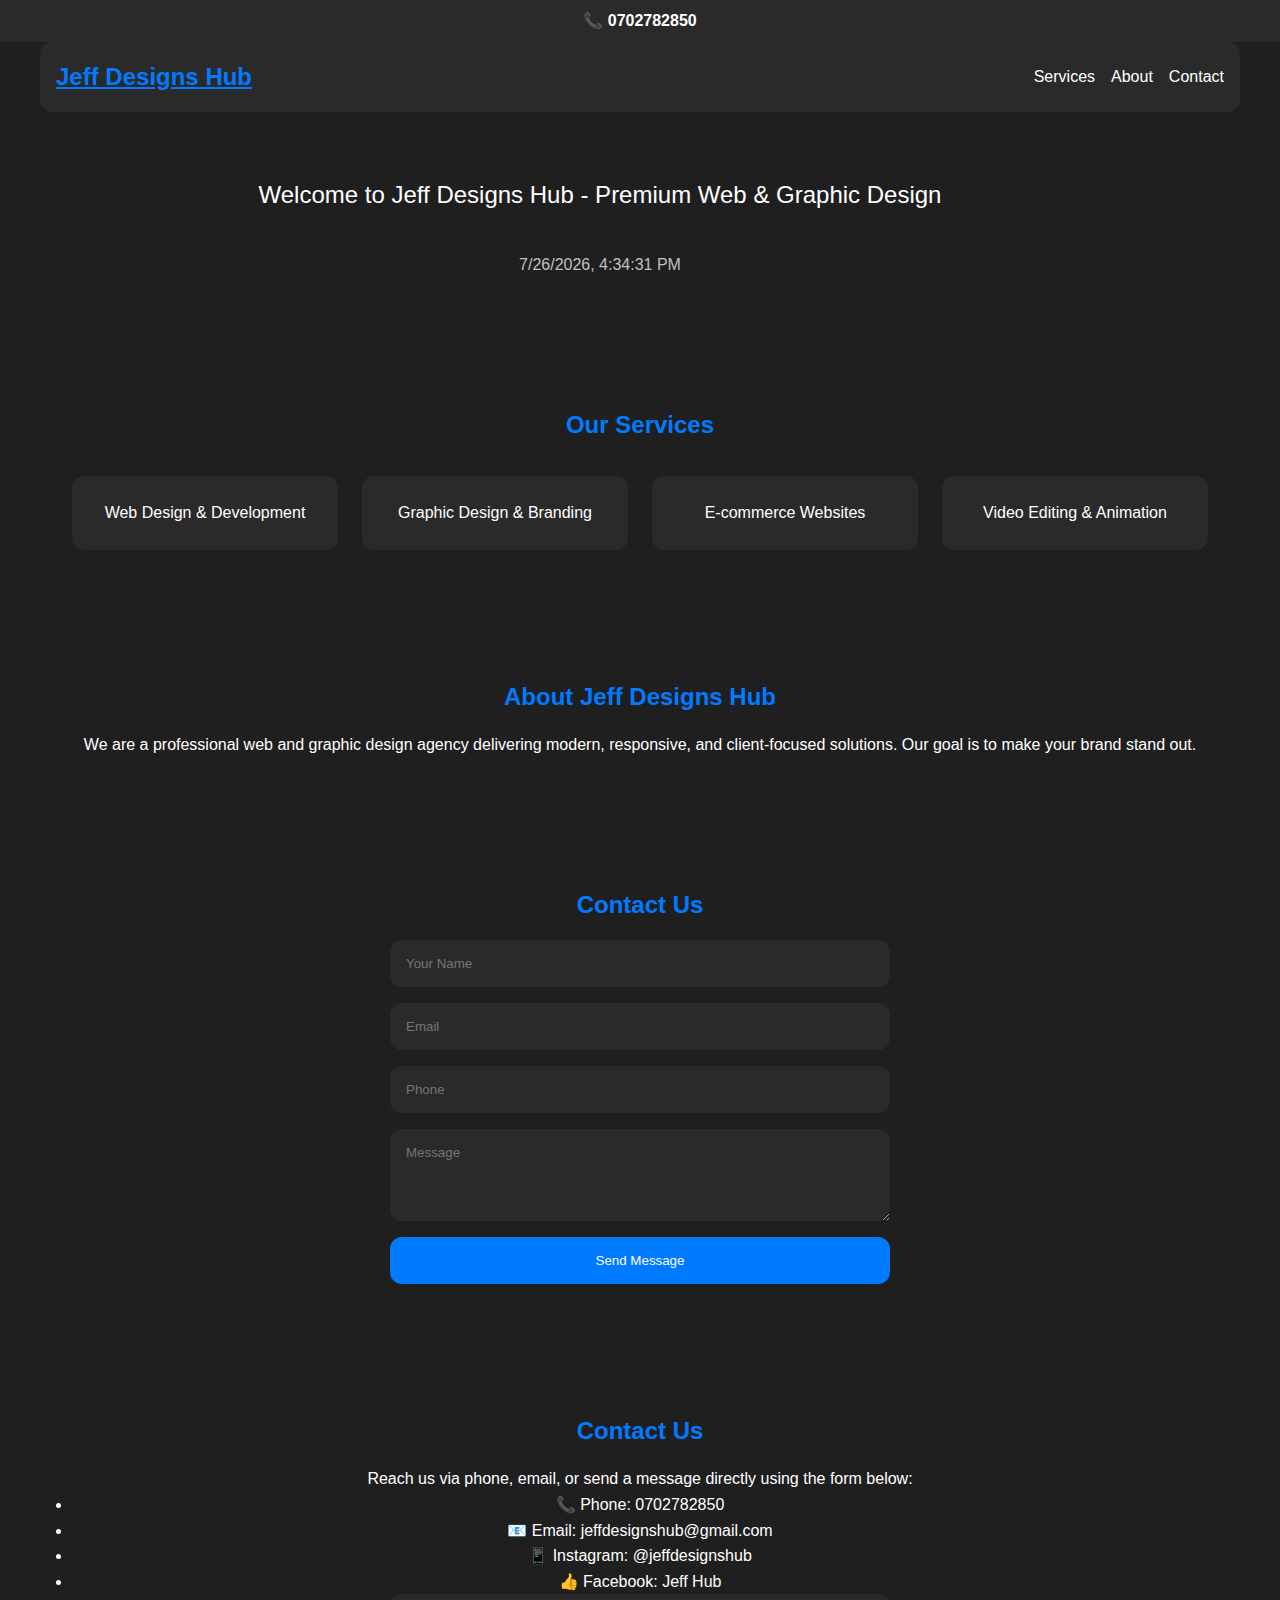
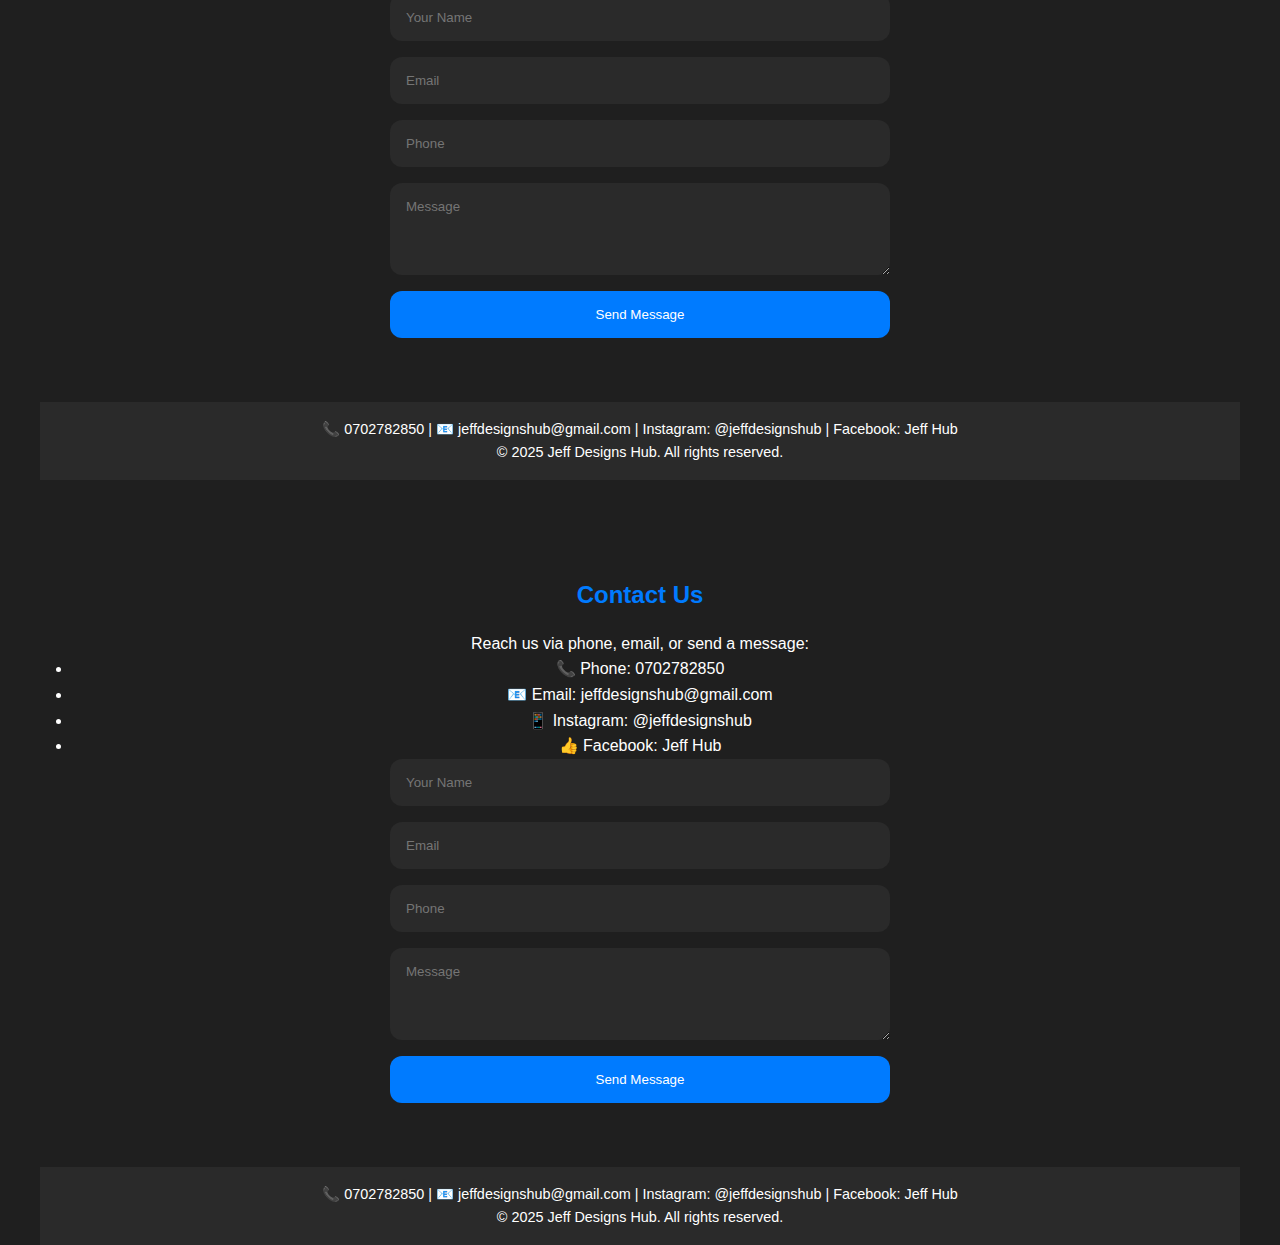
<file: index.html>
<!DOCTYPE html>
<html lang="en">
<head>
  <meta charset="UTF-8">
  <meta name="viewport" content="width=device-width, initial-scale=1.0">
  <title>Jeff Designs Hub</title>
  <link rel="stylesheet" href="style.css">
</head>
<body>

  <!-- ===================== -->
  <!-- SCROLLING TICKER -->
  <!-- ===================== -->
  <div class="ticker-container">
    <div class="ticker-slide" id="tickerSlide">📞 0702782850</div>
  </div>

  <!-- ===================== -->
  <!-- NAVBAR -->
  <!-- ===================== -->
  <header class="nav-wrap">
    <nav class="nav container">
      <a class="brand" href="#">Jeff Designs Hub</a>
      <ul class="nav-links">
        <li><a href="#services">Services</a></li>
        <li><a href="#about">About</a></li>
        <li><a href="#contact">Contact</a></li>
      </ul>
    </nav>
  </header>

  <!-- ===================== -->
  <!-- HERO / SLIDES -->
  <!-- ===================== -->
  <section class="hero container">
    <div class="slides-container" id="slidesContainer">
      <div class="slide active">Welcome to Jeff Designs Hub - Premium Web & Graphic Design</div>
      <div class="slide">We Build Responsive Websites That Clients Love</div>
      <div class="slide">Graphic Design, Branding & Animation Services Available</div>
      <div class="slide">Contact Us Today and Grow Your Business</div>
    </div>
    <div class="date-time" id="dateTime"></div>
  </section>

  <!-- ===================== -->
  <!-- SERVICES -->
  <!-- ===================== -->
  <section id="services" class="services container">
    <h2>Our Services</h2>
    <div class="services-grid">
      <div class="service-card">Web Design & Development</div>
      <div class="service-card">Graphic Design & Branding</div>
      <div class="service-card">E-commerce Websites</div>
      <div class="service-card">Video Editing & Animation</div>
    </div>
  </section>

  <!-- ===================== -->
  <!-- ABOUT -->
  <!-- ===================== -->
  <section id="about" class="about container">
    <h2>About Jeff Designs Hub</h2>
    <p>We are a professional web and graphic design agency delivering modern, responsive, and client-focused solutions. Our goal is to make your brand stand out.</p>
  </section>

  <!-- ===================== -->
  <!-- CONTACT -->
  <!-- ===================== -->
  <section id="contact" class="contact container">
    <h2>Contact Us</h2>
    <form class="contact-form">
      <input type="text" placeholder="Your Name" required>
      <input type="email" placeholder="Email" required>
      <input type="tel" placeholder="Phone">
      <textarea placeholder="Message" rows="4"></textarea>
      <button type="submit">Send Message</button>
    </form>
  </section>

  <script src="script.js"></script>
</body>
</html>
<section id="contact" class="contact container">
  <h2>Contact Us</h2>
  <p>Reach us via phone, email, or send a message directly using the form below:</p>
  <ul>
    <li>📞 Phone: 0702782850</li>
    <li>📧 Email: jeffdesignshub@gmail.com</li>
    <li>📱 Instagram: @jeffdesignshub</li>
    <li>👍 Facebook: Jeff Hub</li>
  </ul>
  <form class="contact-form">
    <input type="text" placeholder="Your Name" required>
    <input type="email" placeholder="Email" required>
    <input type="tel" placeholder="Phone">
    <textarea placeholder="Message" rows="4"></textarea>
    <button type="submit">Send Message</button>
  </form>
</section>

<footer class="footer container">
  <p>📞 0702782850 | 📧 jeffdesignshub@gmail.com | Instagram: @jeffdesignshub | Facebook: Jeff Hub</p>
  <p>&copy; 2025 Jeff Designs Hub. All rights reserved.</p>
</footer>

<section id="contact" class="contact container">
  <h2>Contact Us</h2>
  <p>Reach us via phone, email, or send a message:</p>
  <ul>
    <li>📞 Phone: 0702782850</li>
    <li>📧 Email: jeffdesignshub@gmail.com</li>
    <li>📱 Instagram: @jeffdesignshub</li>
    <li>👍 Facebook: Jeff Hub</li>
  </ul>
  <form class="contact-form">
    <input type="text" placeholder="Your Name" required>
    <input type="email" placeholder="Email" required>
    <input type="tel" placeholder="Phone">
    <textarea placeholder="Message" rows="4"></textarea>
    <button type="submit">Send Message</button>
  </form>
</section>

<footer class="footer container">
  <p>📞 0702782850 | 📧 jeffdesignshub@gmail.com | Instagram: @jeffdesignshub | Facebook: Jeff Hub</p>
  <p>&copy; 2025 Jeff Designs Hub. All rights reserved.</p>
</footer>
</file>
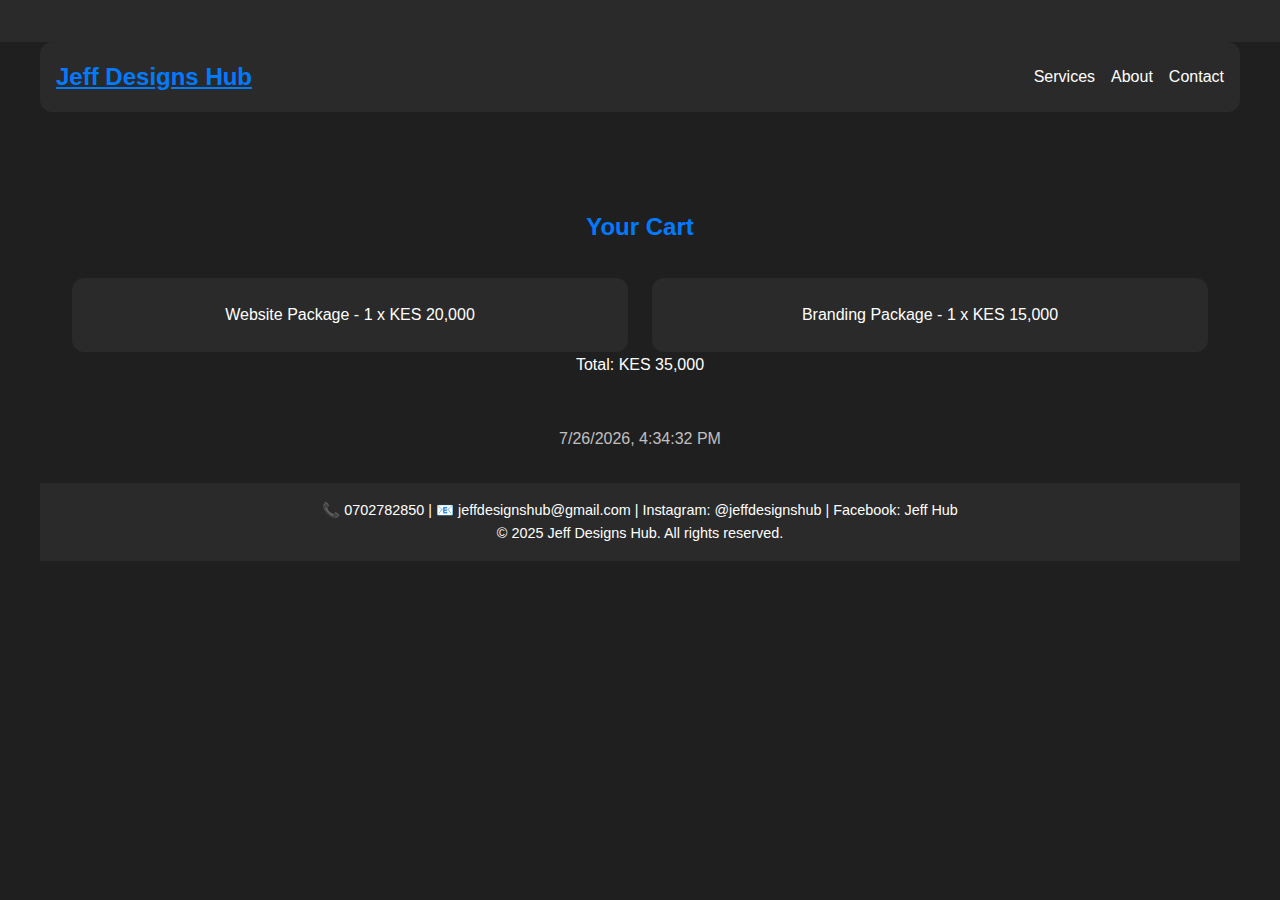
<file: cart.html>
<!DOCTYPE html>
<html lang="en">
<head>
  <meta charset="UTF-8">
  <meta name="viewport" content="width=device-width, initial-scale=1.0">
  <title>Cart - Jeff Designs Hub</title>
  <link rel="stylesheet" href="style.css">
</head>
<body>

  <!-- TICKER -->
  <div class="ticker-container">
    <div class="ticker-slide" id="tickerSlide"></div>
  </div>

  <!-- NAVBAR -->
  <header class="nav-wrap">
    <nav class="nav container">
      <a class="brand" href="index.html">Jeff Designs Hub</a>
      <ul class="nav-links">
        <li><a href="index.html#services">Services</a></li>
        <li><a href="index.html#about">About</a></li>
        <li><a href="index.html#contact">Contact</a></li>
      </ul>
    </nav>
  </header>

  <!-- CART -->
  <section class="services container">
    <h2>Your Cart</h2>
    <div class="services-grid">
      <div class="service-card">Website Package - 1 x KES 20,000</div>
      <div class="service-card">Branding Package - 1 x KES 15,000</div>
    </div>
    <p>Total: KES 35,000</p>
  </section>

  <!-- DATE & TIME -->
  <div class="date-time" id="dateTime"></div>

  <!-- FOOTER -->
  <footer class="footer container">
    <p>📞 0702782850 | 📧 jeffdesignshub@gmail.com | Instagram: @jeffdesignshub | Facebook: Jeff Hub</p>
    <p>&copy; 2025 Jeff Designs Hub. All rights reserved.</p>
  </footer>

  <script src="script.js"></script>
</body>
</html>
</file>
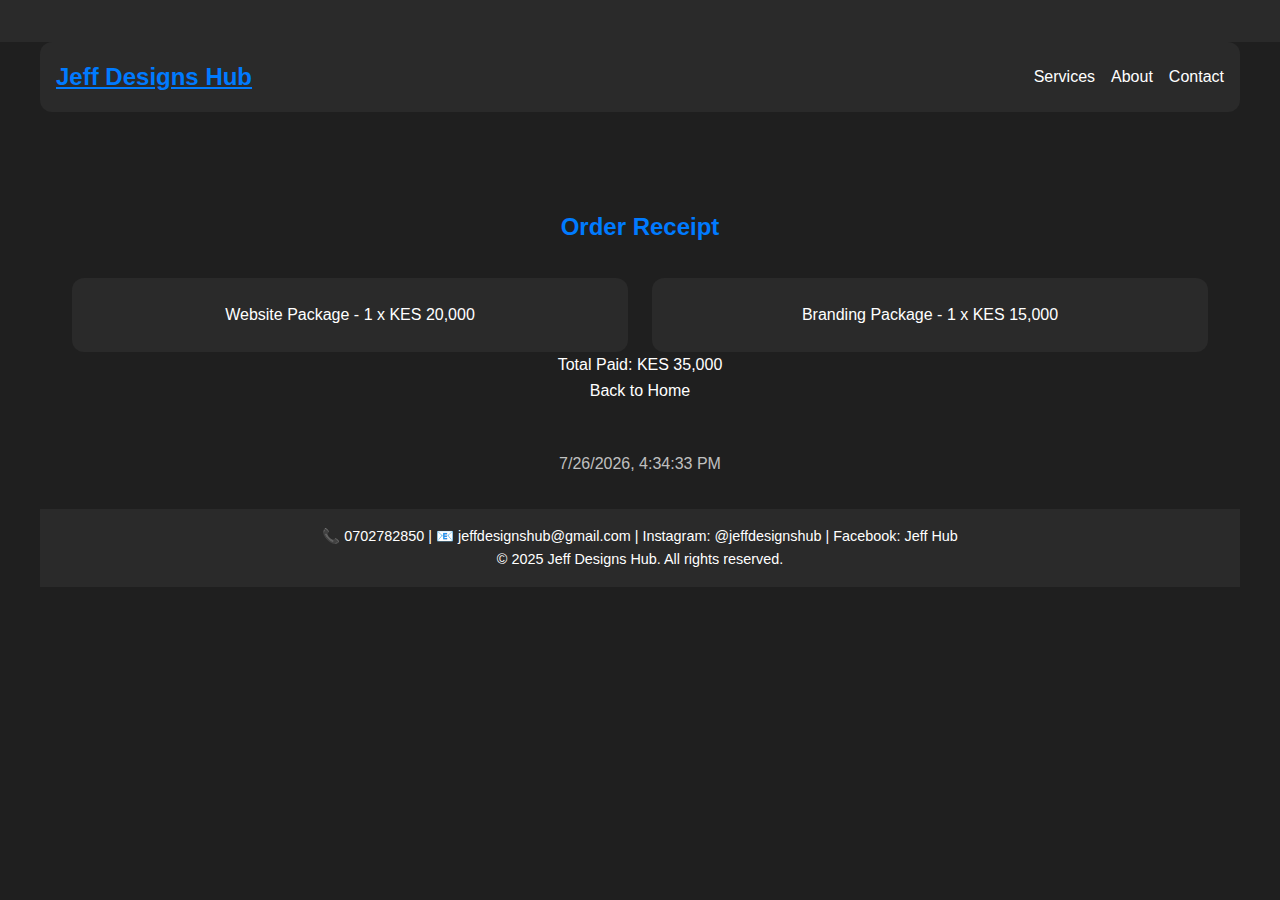
<file: order-receipt.html>
<!DOCTYPE html>
<html lang="en">
<head>
  <meta charset="UTF-8">
  <meta name="viewport" content="width=device-width, initial-scale=1.0">
  <title>Order Receipt - Jeff Designs Hub</title>
  <link rel="stylesheet" href="style.css">
</head>
<body>

  <!-- TICKER -->
  <div class="ticker-container">
    <div class="ticker-slide" id="tickerSlide"></div>
  </div>

  <!-- NAVBAR -->
  <header class="nav-wrap">
    <nav class="nav container">
      <a class="brand" href="index.html">Jeff Designs Hub</a>
      <ul class="nav-links">
        <li><a href="index.html#services">Services</a></li>
        <li><a href="index.html#about">About</a></li>
        <li><a href="index.html#contact">Contact</a></li>
      </ul>
    </nav>
  </header>

  <!-- ORDER RECEIPT -->
  <section class="services container">
    <h2>Order Receipt</h2>
    <div class="services-grid">
      <div class="service-card">Website Package - 1 x KES 20,000</div>
      <div class="service-card">Branding Package - 1 x KES 15,000</div>
    </div>
    <p>Total Paid: KES 35,000</p>
    <a href="index.html" style="color:var(--accent2);text-decoration:none;">Back to Home</a>
  </section>

  <!-- DATE & TIME -->
  <div class="date-time" id="dateTime"></div>

  <!-- FOOTER -->
  <footer class="footer container">
    <p>📞 0702782850 | 📧 jeffdesignshub@gmail.com | Instagram: @jeffdesignshub | Facebook: Jeff Hub</p>
    <p>&copy; 2025 Jeff Designs Hub. All rights reserved.</p>
  </footer>

  <script src="script.js"></script>
</body>
</html>
</file>
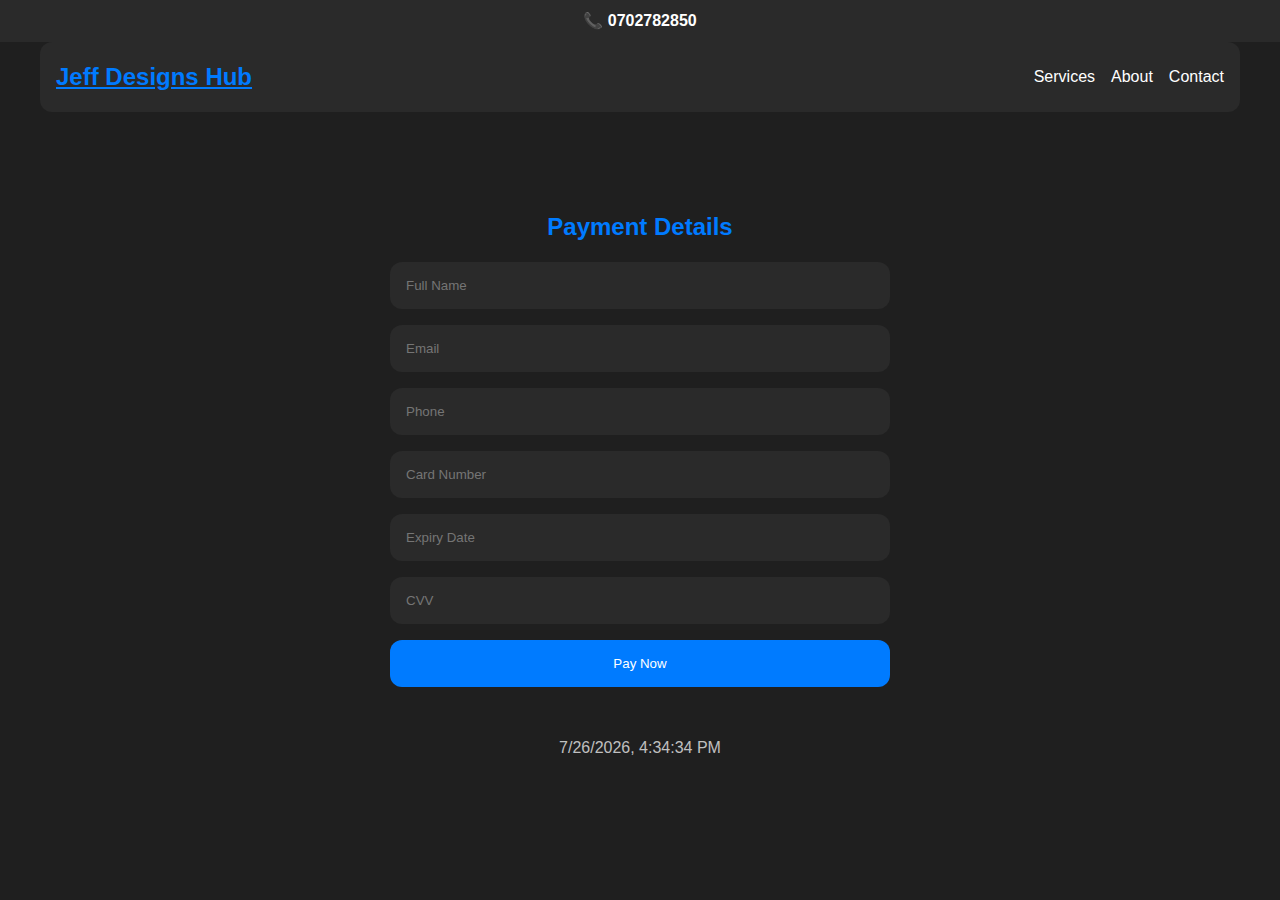
<file: payment.html>
<!DOCTYPE html>
<html lang="en">
<head>
  <meta charset="UTF-8">
  <meta name="viewport" content="width=device-width, initial-scale=1.0">
  <title>Payment - Jeff Designs Hub</title>
  <link rel="stylesheet" href="style.css">
</head>
<body>

  <!-- TICKER -->
  <div class="ticker-container">
    <div class="ticker-slide" id="tickerSlide">📞 0702782850</div>
  </div>

  <!-- NAVBAR -->
  <header class="nav-wrap">
    <nav class="nav container">
      <a class="brand" href="index.html">Jeff Designs Hub</a>
      <ul class="nav-links">
        <li><a href="index.html#services">Services</a></li>
        <li><a href="index.html#about">About</a></li>
        <li><a href="index.html#contact">Contact</a></li>
      </ul>
    </nav>
  </header>

  <!-- PAYMENT FORM -->
  <section class="contact container">
    <h2>Payment Details</h2>
    <form class="contact-form">
      <input type="text" placeholder="Full Name" required>
      <input type="email" placeholder="Email" required>
      <input type="tel" placeholder="Phone" required>
      <input type="text" placeholder="Card Number" required>
      <input type="text" placeholder="Expiry Date" required>
      <input type="text" placeholder="CVV" required>
      <button type="submit">Pay Now</button>
    </form>
  </section>

  <!-- DATE & TIME -->
  <div class="date-time" id="dateTime"></div>

  <script src="script.js"></script>
</body>
</html>
</file>
<file: style.css>
/* ---------------------- */
/* COLORS & RESET */
/* ---------------------- */
:root{
  --bg: #1f1f1f;        /* dark grey */
  --card: #2a2a2a;      /* slightly lighter dark grey */
  --accent: #007bff;    /* blue */
  --text: #ffffff;       /* white */
  --muted: #c0c0c0;      /* light grey */
  --radius: 12px;
}
*{margin:0;padding:0;box-sizing:border-box;font-family:Arial,sans-serif;}
body{background:var(--bg);color:var(--text);line-height:1.6;}
.container{max-width:1200px;margin:0 auto;padding:2rem;}

/* ---------------------- */
/* SCROLLING TICKER */
/* ---------------------- */
.ticker-container{
  background:var(--card);
  overflow:hidden;
  padding:.5rem 0;
  text-align:center;
  font-weight:bold;
}
.ticker-slide{
  display:inline-block;
  animation: tickerMove 12s linear infinite;
}
@keyframes tickerMove{
  0%{transform:translateX(100%);}
  100%{transform:translateX(-100%);}
}

/* ---------------------- */
/* NAVBAR */
/* ---------------------- */
.nav{display:flex;justify-content:space-between;align-items:center;padding:1rem;background:var(--card);border-radius:var(--radius);margin-bottom:2rem;}
.nav-links{display:flex;gap:1rem;list-style:none;}
.nav-links a{color:var(--text);text-decoration:none;transition:.3s;}
.nav-links a:hover{color:var(--accent);}
.brand{font-weight:bold;font-size:1.5rem;color:var(--accent);}

/* ---------------------- */
/* HERO / SLIDES */
/* ---------------------- */
.hero{margin:2rem 0;text-align:center;position:relative;}
.slides-container{overflow:hidden;position:relative;height:60px;}
.slide{
  position:absolute;
  width:100%;
  opacity:0;
  transform:translateY(20px);
  transition:all 0.7s ease-in-out;
  font-size:1.5rem;
}
.slide.active{
  opacity:1;
  transform:translateY(0);
}
.date-time{
  margin-top:1rem;
  font-size:1rem;
  color:var(--muted);
}

/* ---------------------- */
/* SERVICES */
/* ---------------------- */
.services{margin-top:4rem;text-align:center;}
.services h2{margin-bottom:2rem;color:var(--accent);}
.services-grid{display:grid;grid-template-columns:repeat(auto-fit,minmax(200px,1fr));gap:1.5rem;}
.service-card{background:var(--card);padding:1.5rem;border-radius:var(--radius);transition:transform .3s;cursor:pointer;}
.service-card:hover{transform:translateY(-10px);background:var(--accent);color:var(--text);}

/* ---------------------- */
/* ABOUT */
/* ---------------------- */
.about{margin-top:4rem;text-align:center;}
.about h2{margin-bottom:1rem;color:var(--accent);}

/* ---------------------- */
/* CONTACT FORM */
/* ---------------------- */
.contact{margin-top:4rem;text-align:center;}
.contact h2{margin-bottom:1rem;color:var(--accent);}
.contact-form{display:flex;flex-direction:column;gap:1rem;max-width:500px;margin:0 auto;}
.contact-form input,.contact-form textarea{padding:1rem;border-radius:var(--radius);border:none;background:#2a2a2a;color:white;}
.contact-form button{padding:1rem;border-radius:var(--radius);border:none;background:var(--accent);color:white;cursor:pointer;transition:.3s;}
.contact-form button:hover{background:#0056b3;}

/* ---------------------- */
/* RESPONSIVE */
@media(max-width:768px){
  .nav-links{display:none;}
}

.footer{
  background: #2a2a2a;
  color: var(--text);
  text-align: center;
  padding: 1rem 0;
  margin-top: 2rem;
  font-size: 0.9rem;
}
.footer p a{color: var(--accent);text-decoration:none;}
.footer p a:hover{color:#0056b3;}

:root{
  --bg: #1f1f1f;
  --card: #2a2a2a;
  --accent: #007bff;
  --text: #ffffff;
  --muted: #c0c0c0;
  --radius: 12px;
}

*{margin:0;padding:0;box-sizing:border-box;font-family:Arial,sans-serif;}
body{background:var(--bg);color:var(--text);line-height:1.6;}
.container{max-width:1200px;margin:0 auto;padding:2rem;}

/* TICKER */
.ticker-container{background:var(--card);overflow:hidden;padding:.5rem 0;text-align:center;font-weight:bold;}
.ticker-slide{display:inline-block;animation: tickerMove 12s linear infinite;}
@keyframes tickerMove{0%{transform:translateX(100%);}100%{transform:translateX(-100%);}}

/* NAVBAR */
.nav{display:flex;justify-content:space-between;align-items:center;padding:1rem;background:var(--card);border-radius:var(--radius);margin-bottom:2rem;}
.nav-links{display:flex;gap:1rem;list-style:none;}
.nav-links a{color:var(--text);text-decoration:none;transition:.3s;}
.nav-links a:hover{color:var(--accent);}
.brand{font-weight:bold;font-size:1.5rem;color:var(--accent);}

/* HERO SLIDES */
.hero{margin:2rem 0;text-align:center;position:relative;}
.slides-container{overflow:hidden;position:relative;height:60px;}
.slide{position:absolute;width:100%;opacity:0;transform:translateY(20px);transition:all 0.7s ease-in-out;font-size:1.5rem;}
.slide.active{opacity:1;transform:translateY(0);}
.date-time{margin-top:1rem;font-size:1rem;color:var(--muted);text-align:center;}

/* SERVICES / PRODUCTS / CART */
.services{margin-top:4rem;text-align:center;}
.services h2{margin-bottom:2rem;color:var(--accent);}
.services-grid{display:grid;grid-template-columns:repeat(auto-fit,minmax(200px,1fr));gap:1.5rem;}
.service-card{background:var(--card);padding:1.5rem;border-radius:var(--radius);transition:transform .3s;cursor:pointer;}
.service-card:hover{transform:translateY(-10px);background:var(--accent);color:var(--text);}

/* ABOUT */
.about{margin-top:4rem;text-align:center;}
.about h2{margin-bottom:1rem;color:var(--accent);}

/* CONTACT FORM */
.contact{margin-top:4rem;text-align:center;}
.contact h2{margin-bottom:1rem;color:var(--accent);}
.contact-form{display:flex;flex-direction:column;gap:1rem;max-width:500px;margin:0 auto;}
.contact-form input,.contact-form textarea{padding:1rem;border-radius:var(--radius);border:none;background:#2a2a2a;color:white;}
.contact-form button{padding:1rem;border-radius:var(--radius);border:none;background:var(--accent);color:white;cursor:pointer;transition:.3s;}
.contact-form button:hover{background:#0056b3;}

/* FOOTER */
.footer{background:var(--card);color:var(--text);text-align:center;padding:1rem 0;margin-top:2rem;font-size:0.9rem;}
.footer a{color:var(--accent);text-decoration:none;}
.footer a:hover{color:#0056b3;}

/* RESPONSIVE */
@media(max-width:768px){.nav-links{display:none;}}
</file>
